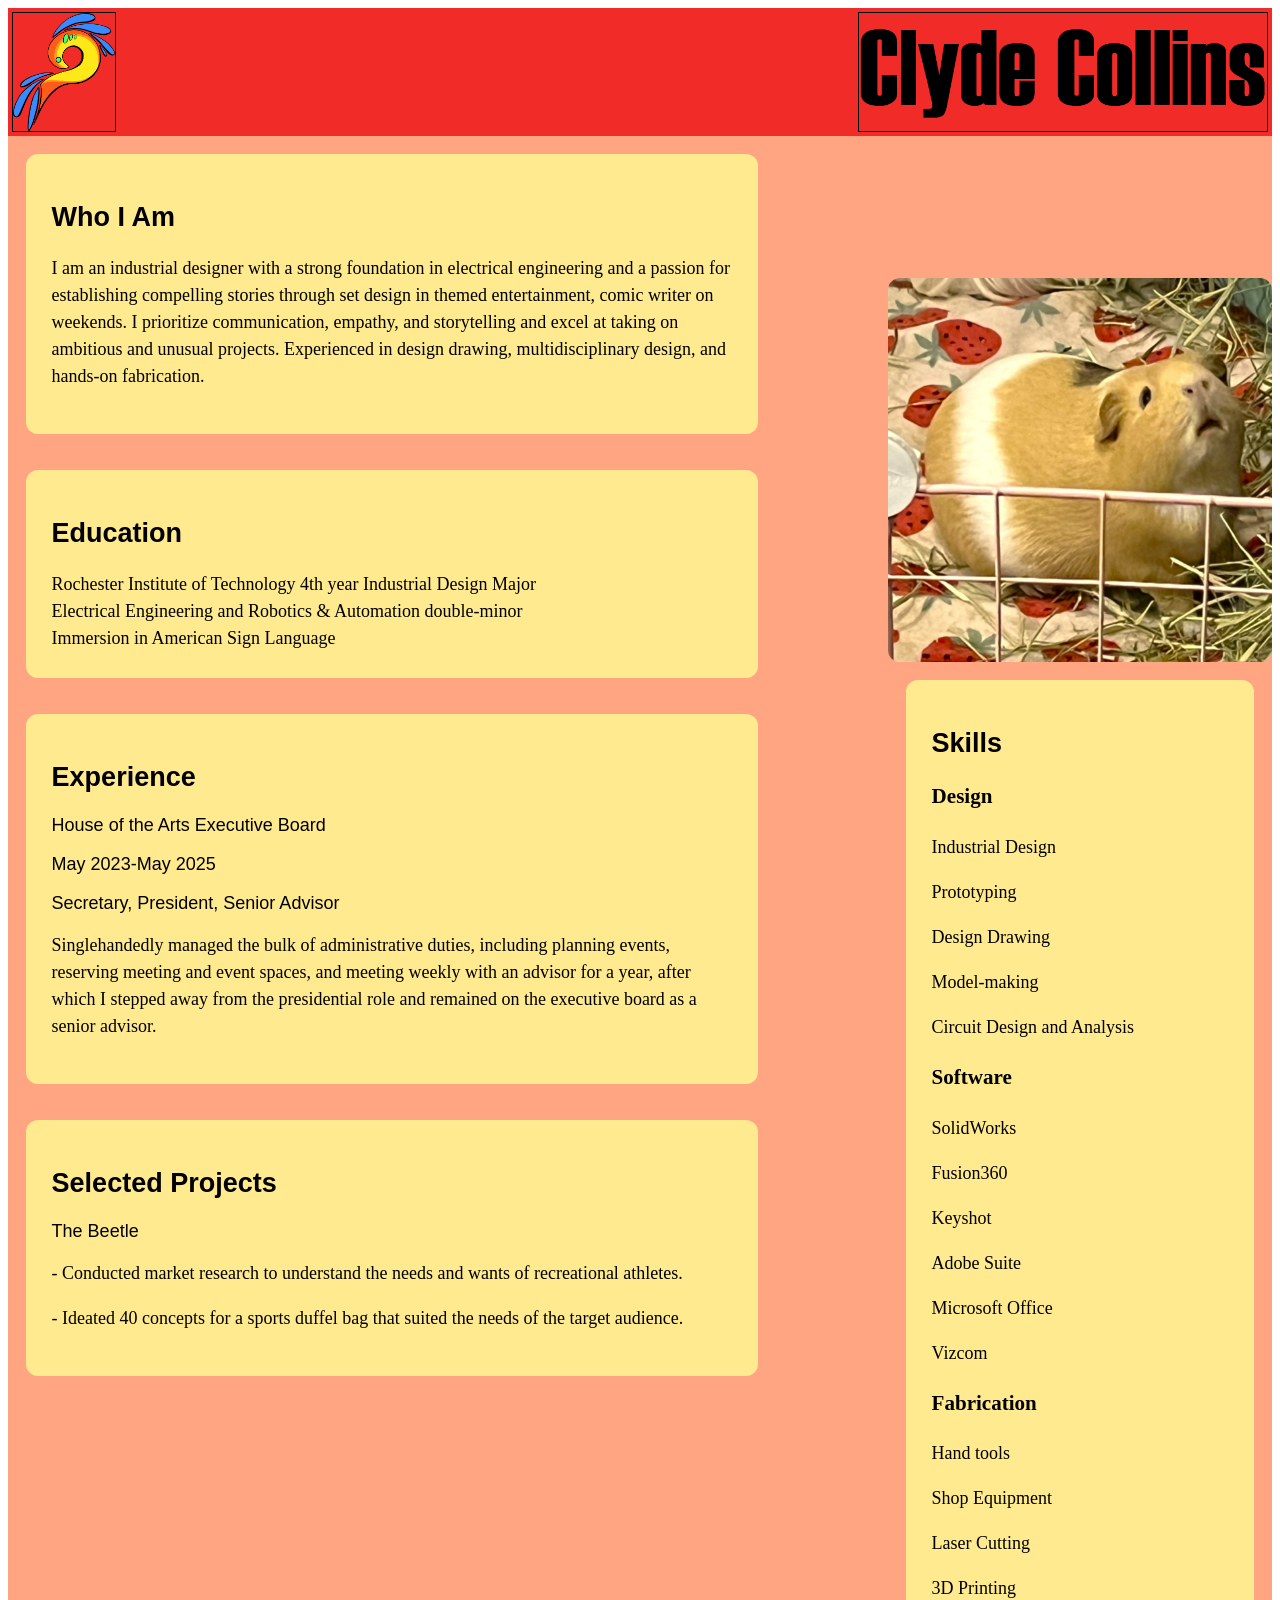
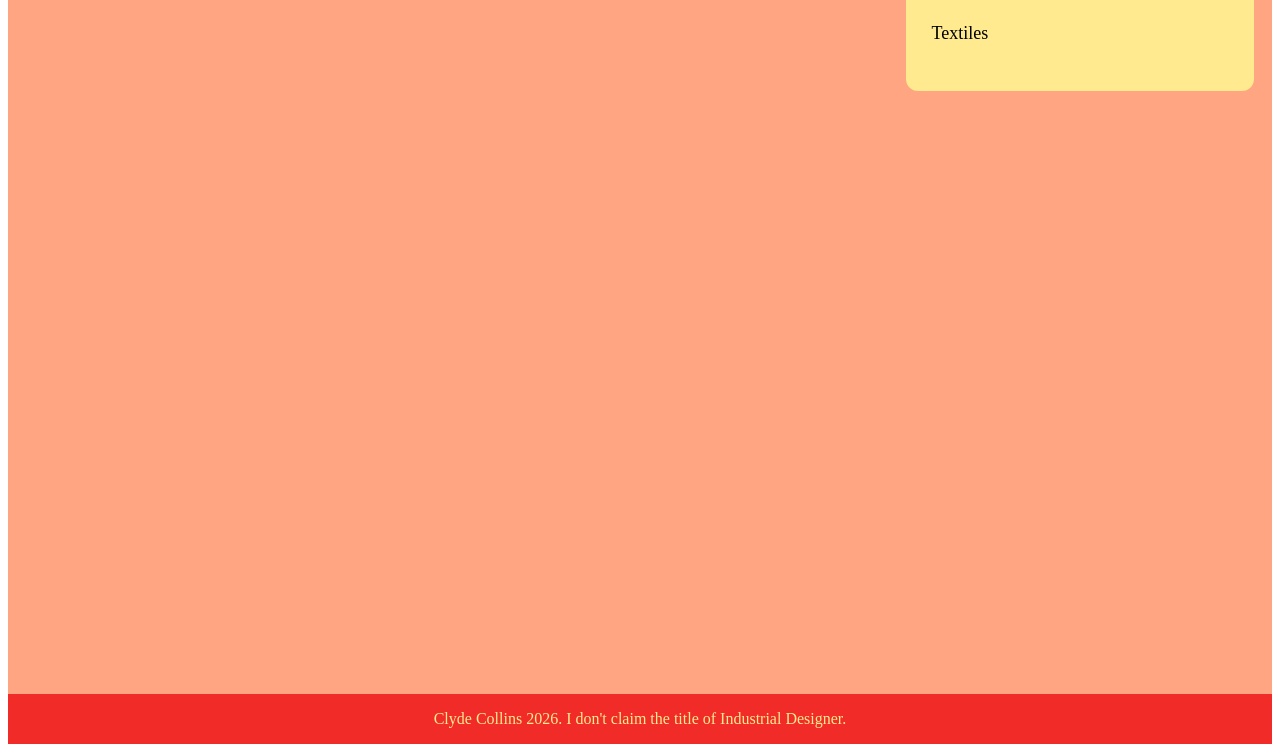
<file: about.html>
<html lang="en">
<head>
  
  <meta charset="UTF 8">
  <meta name="description" content="Who am I and why should you care? Find out here!">
  <meta name="viewport" content="width=device-width, initial-scale=1">
<title>About Clyde Collins</title>
  <link rel="stylesheet" href="web.css">
  
</head>

  <body>
    <div class="about-main">
        <header>
      <div class="column">
        <a href="./index.html">
         <img src="photos/Logo.png">
       </a>
      </div>

      
      <div class="column">
        <img src="photos/Name.png">
      </div> 

      

    </header>
      
    <div class="about-content">

      <div class="about-info-block">
        <div class="header">
          <h2>Who I Am</h2>
        </div>
         
        <p>I am an industrial designer with a strong foundation in electrical 
          engineering and a passion for establishing compelling stories 
          through set design in themed entertainment, comic writer on 
          weekends. I prioritize communication, empathy, and storytelling 
          and excel at taking on ambitious and unusual projects. Experienced 
          in design drawing, multidisciplinary design, and hands-on fabrication.</p>
      </div>
       


        <div class="about-info-block">
          <div class="header">
            <h2>Education</h2>
          </div>
          Rochester Institute of Technology
        4th year Industrial Design Major
        <br>
        Electrical Engineering and Robotics & Automation double-minor
        <br>
        Immersion in American Sign Language
        </div>

        <div class="about-info-block">
          <div class="header">
            <h2>Experience</h2>
            House of the Arts Executive Board
            <p>May 2023-May 2025</p>
            <p>Secretary, President, Senior Advisor</p>
            </div>
            <p>Singlehandedly managed the bulk of administrative duties, 
              including planning events, reserving meeting and event
              spaces, and meeting weekly with an advisor for a year, after 
              which I stepped away from the presidential role and
              remained on the executive board as a senior advisor.</p>
        </div>

        <div class="about-info-block">
          <div class="header">
            <h2>Selected Projects</h2>
            The Beetle
          </div>
          <p>- Conducted market research to understand the needs and 
            wants of recreational athletes.</p>
          <p>- Ideated 40 concepts for a sports duffel bag that suited
            the needs of the target audience.</p>

        </div>


    </div>
      
    <div class="about-sidebar">

    
      <img src="photos/Carmy.JPG">
      

      <div class="about-info-block">
        <div class="header">
          <h2>Skills</h2>
        </div>
      <h3>Design</h3>
      <p>Industrial Design</p>
      <p>Prototyping</p>
      <p>Design Drawing</p>
      <p>Model-making</p>
      <p>Circuit Design and Analysis</p>
      
      <h3>Software</h3>
      <p>SolidWorks</p>
      <p>Fusion360</p>
      <p>Keyshot</p>
      <p>Adobe Suite</p>
      <p>Microsoft Office</p>
      <p>Vizcom</p>

      <h3>Fabrication</h3>
      <p>Hand tools</p>
      <p>Shop Equipment</p>
      <p>Laser Cutting</p>
      <p>3D Printing</p>
      <p>Textiles</p>

      <!--<h3>Soft Skills</h3>
      <p>Punctuality</p>
      <p>Communication</p>
      <p>Organization</p>
      <p>Leadership</p>-->

      </div>
      
    </div>



     <footer>
      <p>Clyde Collins 2026. I don't claim the title of Industrial Designer.</p>
    </footer>
   
      
    </div>
   
   
   
      

  </body>
  
</html>
</file>
<file: web.css>
/*****General***/


header {
  background-color: rgba(240, 30, 30, 0.894);
  /*background-image: url("photos/IMG_4238.JPG");*/
  display: flex;
  justify-content: space-between;

  padding: 4px;
  
  height: clamp(10vh, 20vw, 120px);
}

header .column {
  border: solid black 1px;
  width: 1fr;
  flex-direction: rows;
  justify-content: space-around;
}

.logo {
  
  border: 1px black;
  justify-content: center;
}

.column img {
  background-color: inherit;
  height: 100%;
  
}

header .home-button img {
  display: flex;
  background-image: url("photos/Logo.png");
  background-color: inherit;
  height: clamp(10vh, 20vw, 120px);
  border: none;
  padding: 4px;
}

.page-name {
grid-column-start: 3 / span 2;
}

.page-name img {
  width: 100%;
  height: auto;
}





.home-button:hover {
  opacity: 50%;
}

@media screen and (max-width: 880px) {
  header {
    font-size: 10px;
  }
}

nav {
  display: block;
  align-items: center;
  height: 8vh;
  background-color: pink;
}



ol {
  display: flex;
}

ol li {
  list-style: none;
  padding: 15px;
}

ol li a {
  text-decoration: none;
  color: pink;
}

main {
position:relative;
width: 100%;
text-align: center;
justify-content: center;
background-color: rgb(255, 165, 129);

}

section {
  font-size: 24px;
  position: relative;
  width: 80vw;
  text-align: center;
  justify-content: center;
  align-items: center;
  margin-left: 10vw;
  border: solid black 1px;
}


@media screen and (max-width: 880px) {
  section {
    font-size: 18px;
  }
}


footer {
  background-color: rgba(240, 30, 30, 0.894);
  margin-top: 100vh;
  text-align: center;
  display: flex;
  width: 100%;
  align-items: center;
  justify-content: center;
  color: rgb(255, 234, 143);

}
/************************************************************/

/***Home***/

.sidebar {
  width: 25vw; 
  position: absolute;
  z-index: 1;
  top: 30vh;
  right: 0;
  overflow-x: hidden;
  border-top-left-radius: 5%;
  border-bottom-left-radius: 5%;
}

.sidebar img {
  width: 25vw;

  justify-content: right;
  align-items: right;
}

@media screen and (max-width: 880px) {
  .sidebar img{
    height: 100%;
  }
}

.sidebar .btn1 {
  background-color: inherit;
  display: block;
  position: absolute;
  top: 25%;
  left: 50%;
  transform: translate(-50%, -50%);
  -ms-transform: translate(-50%, -50%);
  
  color: white;
  border-top-left-radius: 5%;
  width: 25vw;
  height: 50%;
  
  text-align: center;
  justify-content: center;
  align-items: center;
  
  text-decoration: none;
  font-size: 16px;

  cursor: pointer;
} 

.sidebar .btn2 {
  background-color: inherit;
  display: block;
  position: absolute;
  top: 75%;
  left: 50%;
  transform: translate(-50%, -50%);
  -ms-transform: translate(-50%, -50%);
  border-bottom-left-radius: 5%;
  
  color: white;

  width: 25vw;
  height: 50%;
  
  text-align: center;
  
  text-decoration: none;
  font-size: 16px;

  cursor: pointer;
} 

.btn1:hover {
  background-color: purple;
  opacity: 50%;
}

.btn2:hover {
  background-color: purple;
  opacity: 50%;
}


.home-content {
  width: 70vw;
  justify-content: left;
  align-items: left;
  text-align: left;
}


/************************************************************/

/***About***/

.about-content {
width: 60vw;
display: flex;
flex-direction: column;
  justify-content: left;
  align-items: left;
  text-align: left;

  
  
}

.about-main {
  position:relative;
  width: 100%;
  text-align: center;
  justify-content: center;

  background-color:rgb(255, 165, 129);

}

.header {
  font: 18px Impact, Haettenschweiler, sans-serif;
  font-stretch: expanded;
  
}

.about-info-block {
  display: block;
  border-radius: 12px;
  padding: 2vw;
 
  

  background-color: rgb(255, 234, 143);
  
  text-align: left;
  align-items: top;
  justify-content: right;
  margin: 2vh;


  font-family: Tahoma;
  font-size: 18px;
  line-height: 1.5;
  

}

.about-sidebar {
  width: 30vw; 
  position: absolute;
  z-index: 1;
  top: 30vh;
  right: 0;
  overflow-x: hidden;

  justify-content: right;
  text-align: center;
  align-items: center;

 
 
}

.about-sidebar img {
  display: flex;
  width: 100%;


 
 border-radius: 12px;
 

}

/************************************************************/

/***Portfolio-main**/

.select-proj {
display: flex;
flex-wrap: wrap;
justify-content: center;
}

.select-proj .block {
  margin: 2vh;
  width: 20vw;
  border: solid  rgb(255, 234, 143);
  background-color: rgb(255, 234, 143);
}

.select-proj .desc {
text-align: center;
padding: 2vh;
}

.select-proj img {
width: 100%;
height: auto;
background-color: white;

}

@media screen and (max-width: 880px) {
  .select-proj {
    grid-template-columns: 1fr 1fr;
  }
}


/************************************************************/

/***portfolio-indiv-piece***/

.in-use  {
display: flex;
flex-wrap: wrap;
justify-content: center;
align-items: center;
}

.in-use .block {
  margin: 2vh;
  width: 30vw;
  justify-content: center;
}


.in-use img {
width: 100%;
height: auto;
background-color: white;
}

.beetle-in-use {
  display: grid;
  position: relative;
  justify-content: center;
  align-items: center;
  max-height: 40vh;
  margin: 0;
  padding: 0;
  grid-template-columns: 1fr 1fr 1fr;
  background-color: white;

}

.beetle-in-use img {
 max-height: 15vh;
   justify-content: center;
  margin: 2vh 2vw;
  padding: 0;
  
}


.hero-shot {
  display: grid;
  position: relative;
  grid-template-columns: 1fr 1fr;
  justify-content: center;
  text-align: center;
  align-items: center;
  margin: none;
  padding: none;
  
}

.hero-shot img {
  width: 100%;
  filter: drop-shadow(8px 8px rgba(59, 57, 57, 0.418));
  
  
  justify-content: center;
  margin: none;
  margin-top: 2vh;
  margin-left: auto;
  padding: 0;
  
}

.argus-main {
  background-color: rgb(172, 237, 255);
  justify-content: center;
}

.argus-section {
  display: block;
  border-radius: 12px;
  padding: 2vw;
  

  background-color: white;
  
  text-align: center;
  align-items: center;
  justify-content: center;
  margin: auto;
  width: 80vw;


  font-family: Georgia, serif;
  font-size: 18px;
  font-display: block;
  line-height: 1.5;
}

.argus-in-use {
  display: grid;
position: relative;
grid-template-columns: 1fr 1fr 1fr 1fr;
margin: none;
justify-content: center;
align-items: center;
}

.argus-in-use img {
  width: 100%;
}

.beetle-main {
  background-color: rgb(255, 113, 97);
}



@media screen and (max-width: 880px) {
.hero-shot {
  grid-template-columns: 1fr;
  justify-content: center;
  align-items: center;
}
}

.process-shot {

display: flex;
flex-wrap: wrap;
justify-content: center;
align-items: center;

 }

 .process-shot .block {
   margin: 2vh;
  max-width: 40vw;
  justify-content: center;
  align-items: center;
 }

 .process-shot .argus-block {
  max-width: 20vw;
  justify-content: center;
 }


 .process-shot img {
  height: auto;
  width: 100%;
  
 }


 @media screen and (max-width: 880px) {
  .process-shot {
    grid-template-columns: 1fr 1fr;
    
  }
 }

/************************************************************/
</file>
